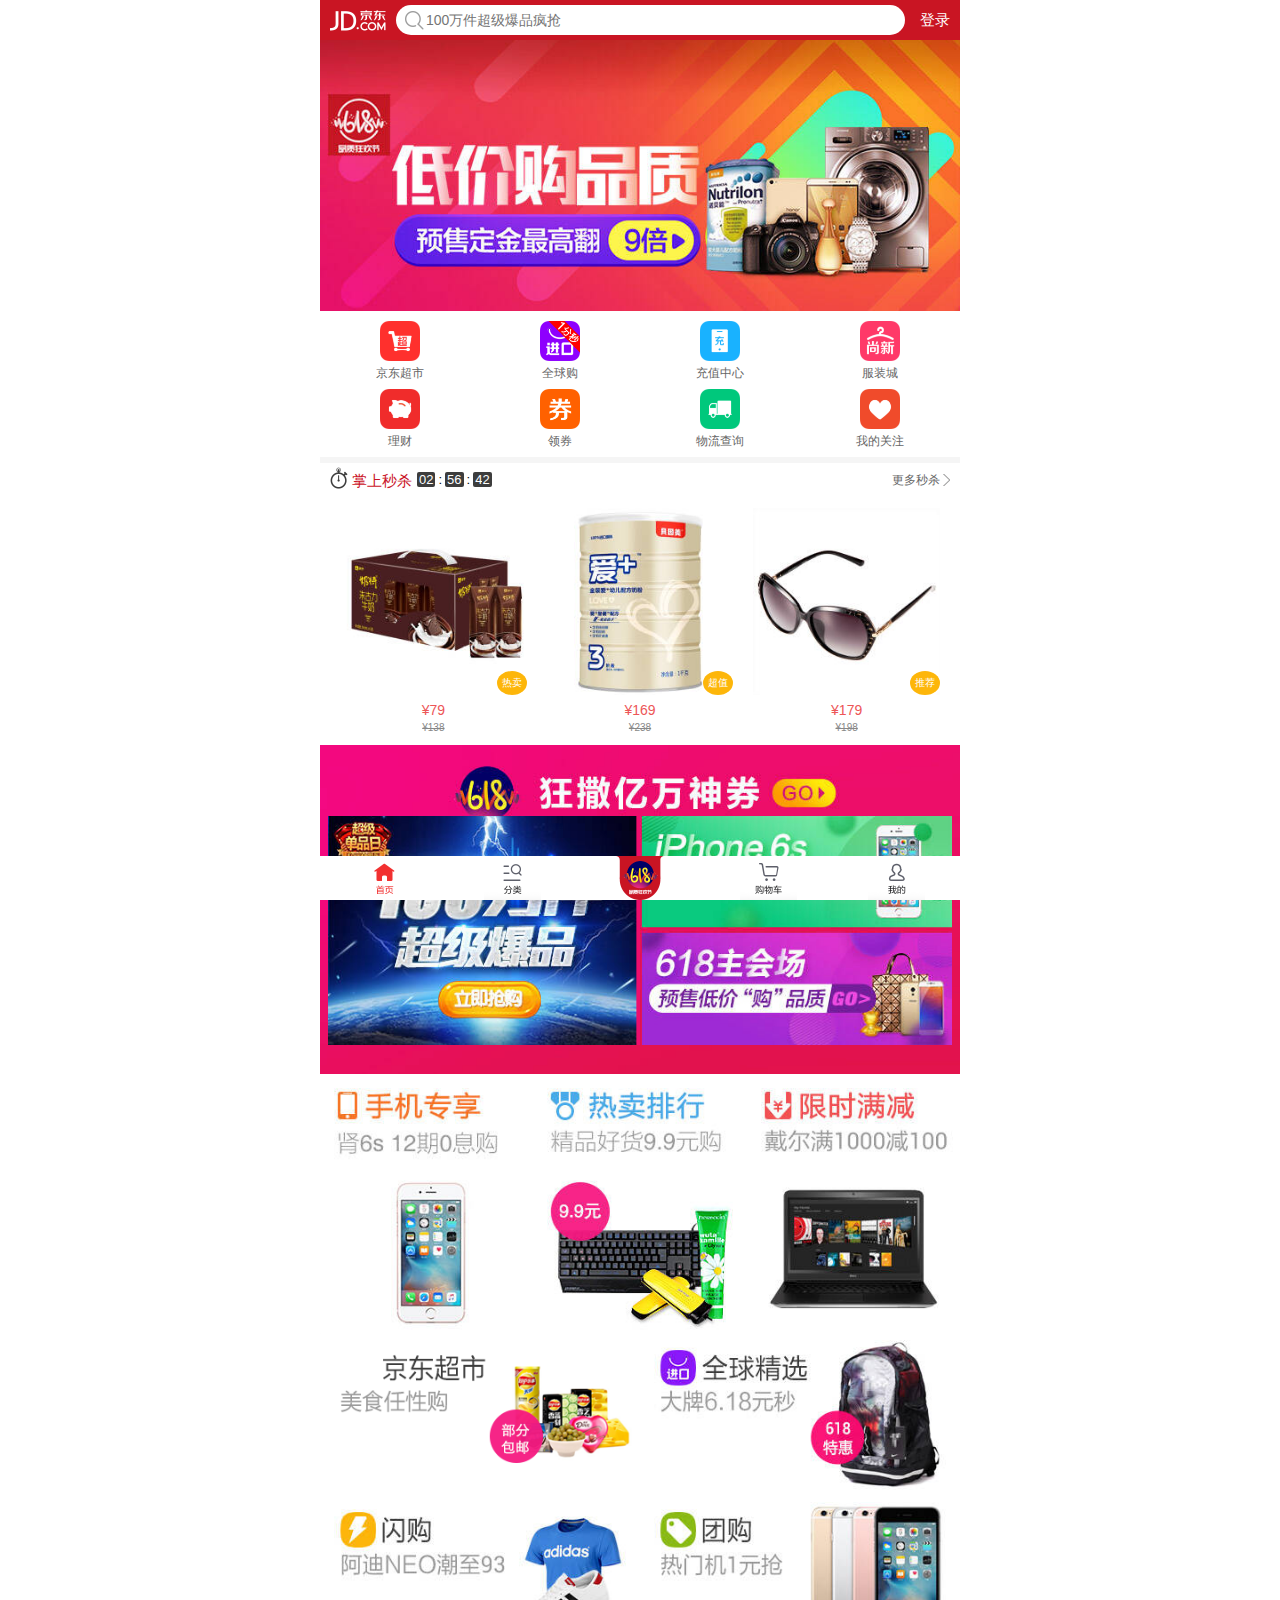
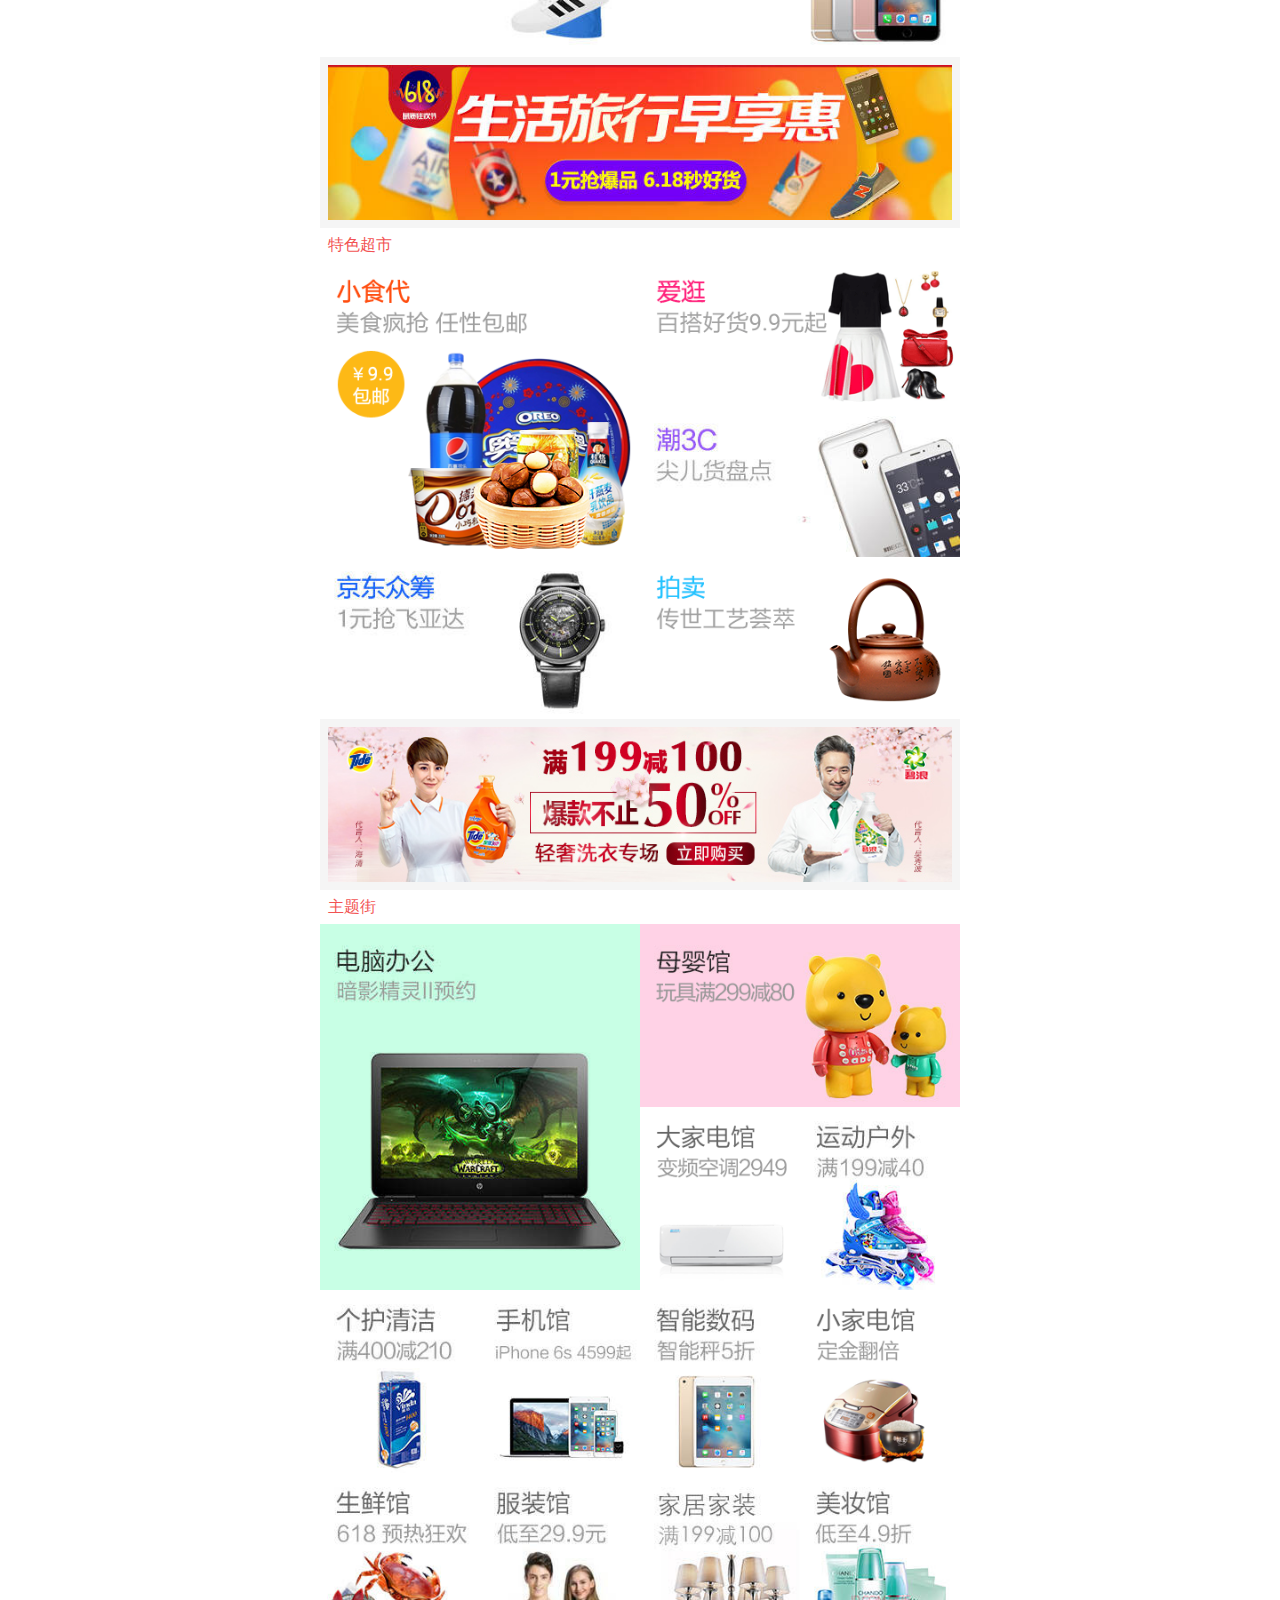
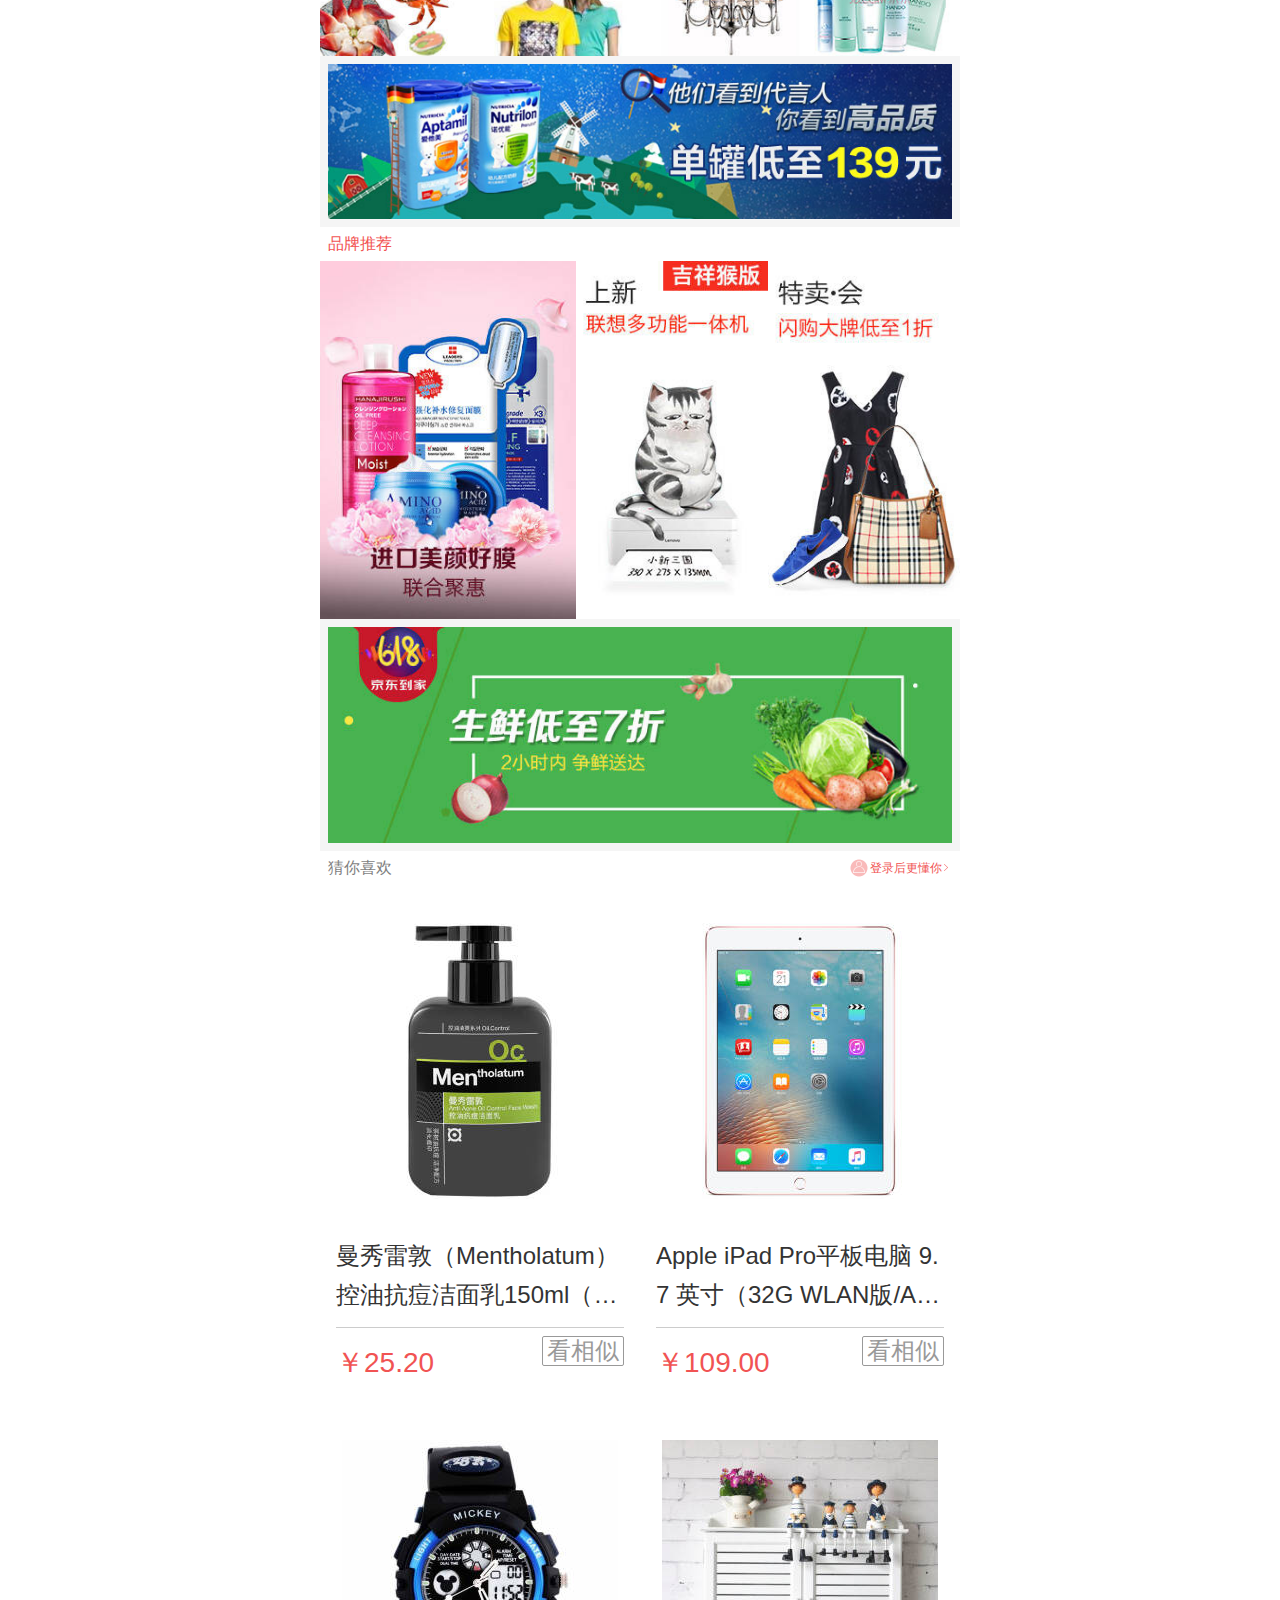
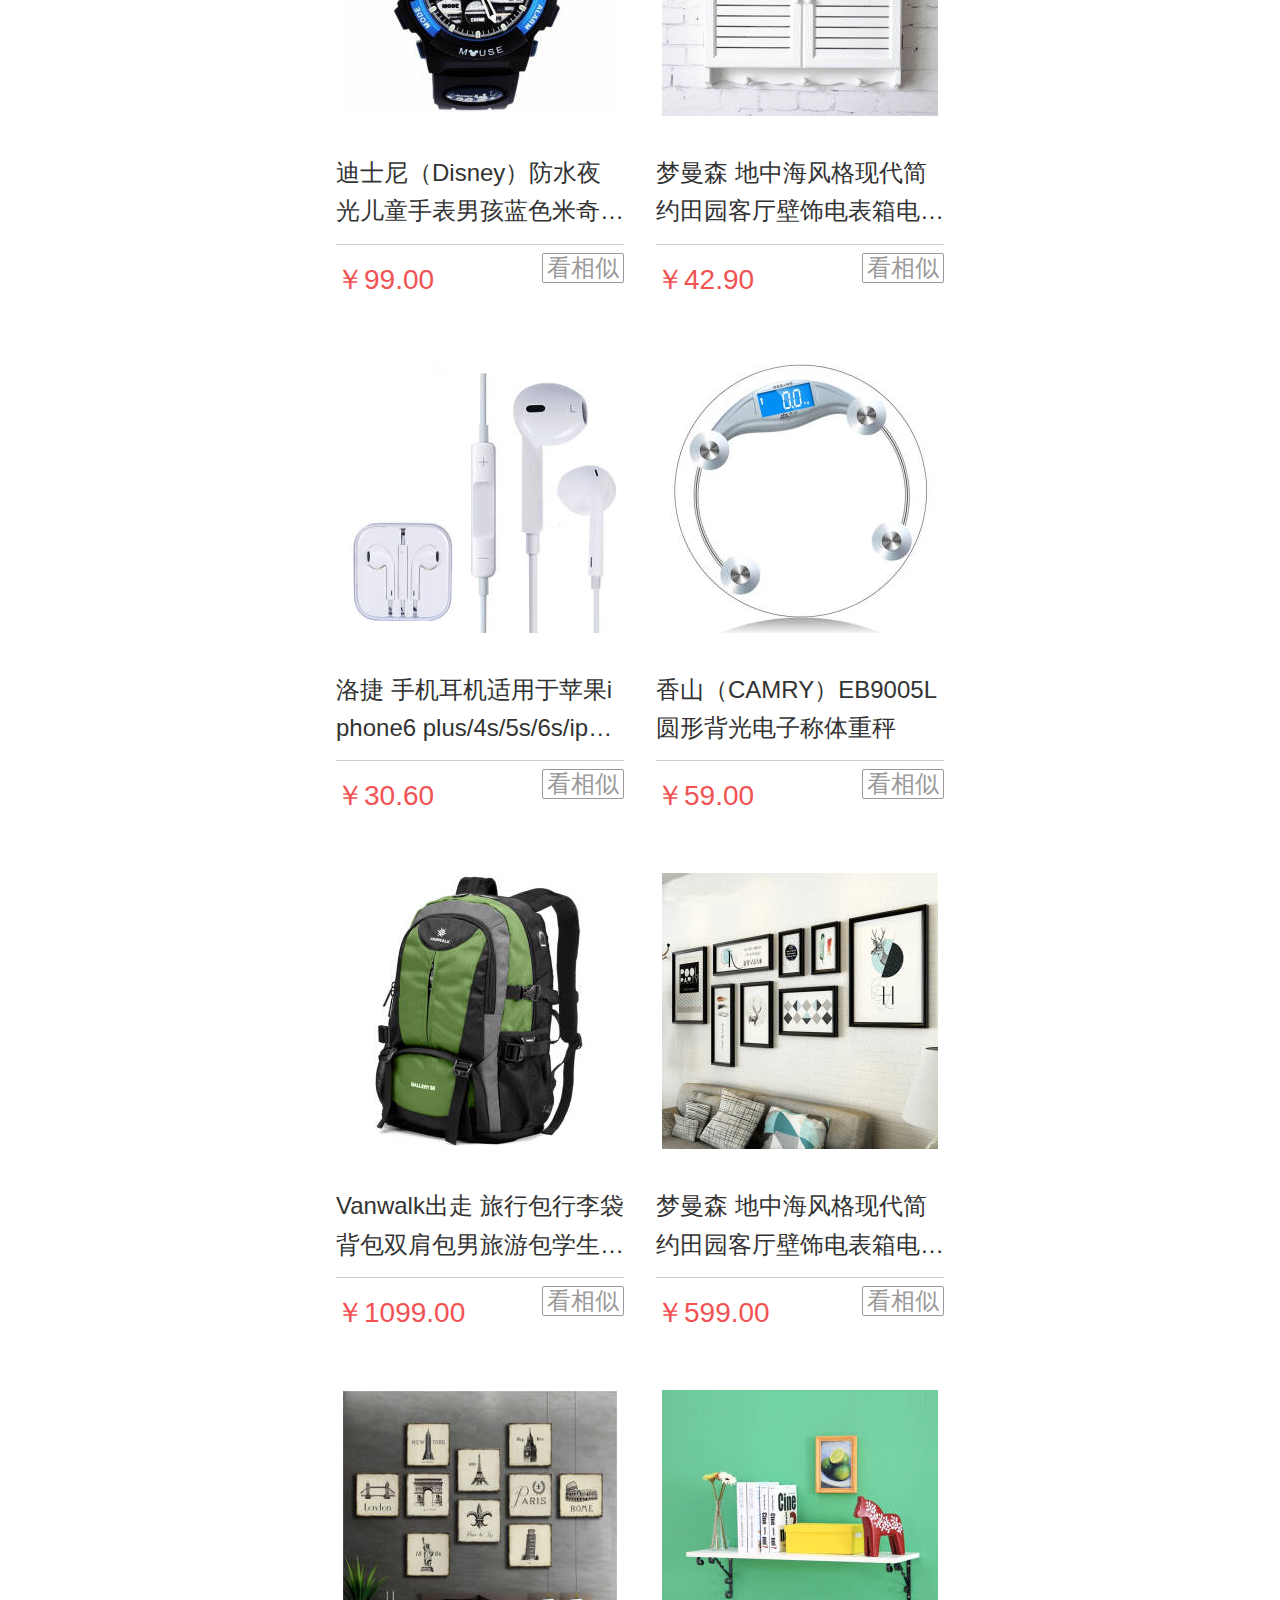
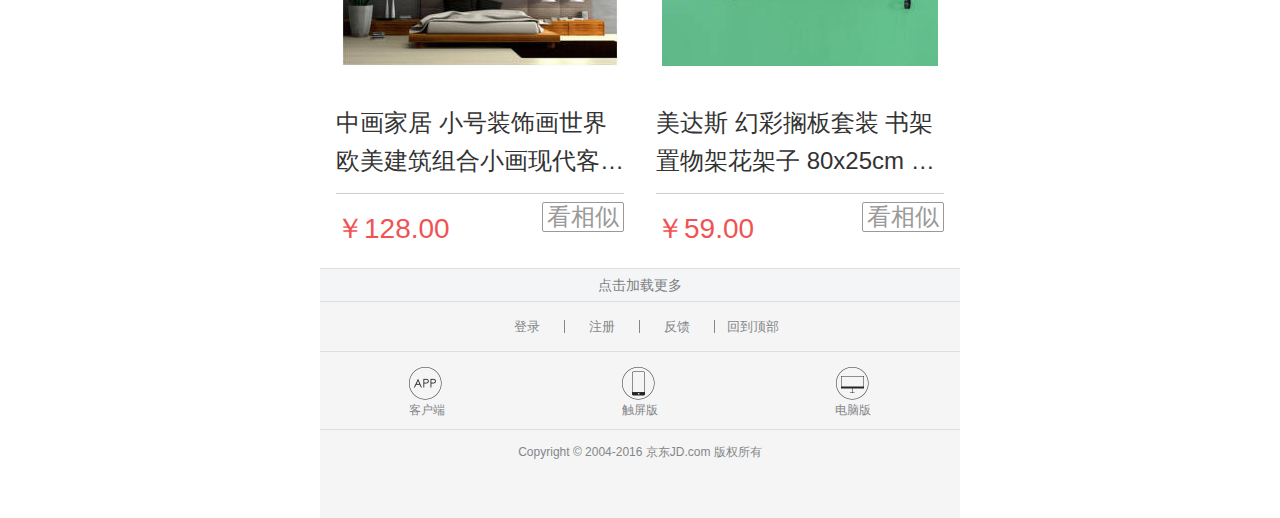
<file: index.html>
<!DOCTYPE html>
<html lang="en">
<head>
	<meta charset="UTF-8">
	<meta name="viewport" content="width=device-width, initial-scale=1.0, maximum-scale=1.0, minimum-scale=1.0, user-scalable=no">
	<title>专业网上购物平台品质保障！ -  京东商城</title>
	<link rel="icon" href="favicon.ico" type="image/x-icon" />
	<link rel="stylesheet" href="./css/base.css">
	<link rel="stylesheet" href="./css/index.css">
</head>
<body>
	<div class="viewport index-page">
		<!-- 搜索 -->
		<div class="search-wrap">
			<div class="search">
				<!-- 搜索框 -->
				<input type="search" placeholder="100万件超级爆品疯抢">
				<!-- 放大镜图标 -->
				<span class="search-icon jd-sprites"></span>
				<!-- LOGO -->
				<span class="logo-icon jd-sprites"></span>
				<!-- 登录按钮 -->
				<a href="javascript:;" class="btn">登录</a>
			</div>
		</div>
		<!-- 主体 -->
		<div class="container">
			<!-- 焦点图 -->
			<div class="view">
				<ul>
					<li>
						<a href="javascript:;">
							<img src="./uploads/slide_1.jpg" alt="">
						</a>
					</li>
				</ul>
			</div>
			<!-- 导航 -->
			<div class="navs">
				<a href="javascript:;">
					<img src="./images/nav_1.png" alt="">
					<span>京东超市</span>
				</a>
				<a href="javascript:;">
					<img src="./images/nav_2.png" alt="">
					<span>全球购</span>
				</a>
				<a href="javascript:;">
					<img src="./images/nav_3.png" alt="">
					<span>充值中心</span>
				</a>
				<a href="javascript:;">
					<img src="./images/nav_4.png" alt="">
					<span>服装城</span>
				</a>
				<a href="javascript:;">
					<img src="./images/nav_5.png" alt="">
					<span>理财</span>
				</a>
				<a href="javascript:;">
					<img src="./images/nav_6.png" alt="">
					<span>领券</span>
				</a>
				<a href="javascript:;">
					<img src="./images/nav_7.png" alt="">
					<span>物流查询</span>
				</a>
				<a href="javascript:;">
					<img src="./images/nav_8.png" alt="">
					<span>我的关注</span>
				</a>
			</div>
			<!-- 秒杀 -->
			<div class="seckill">
				<!-- 标题 -->
				<div class="title">
					<!-- 标题 -->
					<h4>掌上秒杀</h4>
					<!-- 倒计时 -->
					<div class="time">
						<span class="left">0</span>
						<span class="right">2</span>
						<span class="colon">:</span>
						<span class="left">5</span>
						<span class="right">6</span>
						<span class="colon">:</span>
						<span class="left">4</span>
						<span class="right">2</span>
					</div>
					<!-- 更多 -->
					<a href="javascript:;" class="more">更多秒杀</a>
				</div>
				<!-- 秒杀商品 -->
				<div class="goods">
					<ul>
						<li>
							<a href="javascript:;">
								<img src="./uploads/seckill_1.jpg" alt="">
								<b>热卖</b>
							</a>
							<div class="price">
								<span>¥79</span>
								<span>¥138</span>
							</div>
						</li>
						<li>
							<a href="javascript:;">
								<img src="./uploads/seckill_2.jpg" alt="">
								<b>超值</b>
							</a>
							<div class="price">
								<span>¥169</span>
								<span>¥238</span>
							</div>
						</li>
						<li>
							<a href="javascript:;">
								<img src="./uploads/seckill_3.jpg" alt="">
								<b>推荐</b>
							</a>
							<div class="price">
								<span>¥179</span>
								<span>¥198</span>
							</div>
						</li>
					</ul>
				</div>
			</div>
			<!-- 活动一 -->
			<div class="banner-wrap">
				<img src="./uploads/banner_bg.jpg" alt="">
				<div class="banner">
					<!-- 一个恶心的实现 -->
					<img src="./uploads/blank.png" alt="">
					<ul>
						<li>
							<a href="javascript:;">
								<img src="./uploads/banner_1.jpg" alt="">
							</a>
						</li>
						<li>
							<a href="javascript:;">
								<img src="./uploads/banner_2.jpg" alt="">
							</a>
							<a href="javascript:;">
								<img src="./uploads/banner_3.jpg" alt="">
							</a>
						</li>
					</ul>
				</div>
			</div>
			<!-- 主营 -->
			<div class="major">
				<ul>
					<li class="three">
						<a href="javascript:;">
							<img src="./uploads/major_1.jpg" alt="">
						</a>
						<a href="javascript:;">
							<img src="./uploads/major_2.jpg" alt="">
						</a>
						<a href="javascript:;">
							<img src="./uploads/major_3.jpg" alt="">
						</a>
					</li>
					<li class="two">
						<a href="javascript:;">
							<img src="./uploads/major_4.jpg" alt="">
						</a>
						<a href="javascript:;">
							<img src="./uploads/major_5.jpg" alt="">
						</a>
					</li>
					<li class="two">
						<a href="javascript:;">
							<img src="./uploads/major_6.jpg" alt="">
						</a>
						<a href="javascript:;">
							<img src="./uploads/major_7.jpg" alt="">
						</a>
					</li>
				</ul>
			</div>
			<!-- 广告 -->
			<div class="advert">
				<ul>
					<li>
						<img src="./uploads/advert_1.jpg" alt="">
					</li>
				</ul>
			</div>
			<!-- 特色市场 -->
			<div class="market">
				<h4>特色超市</h4>
				<ul>
					<li>
						<a href="javascript:;">
							<img src="./uploads/market_1.jpg" alt="">
						</a>
					</li>
					<li>
						<a href="javascript:;">
							<img src="./uploads/market_2.jpg" alt="">
						</a>
						<a href="javascript:;">
							<img src="./uploads/market_3.jpg" alt="">
						</a>
					</li>
					<li>
						<a href="javascript:;">
							<img src="./uploads/market_4.jpg" alt="">
						</a>
					</li>
					<li>
						<a href="javascript:;">
							<img src="./uploads/market_5.jpg" alt="">
						</a>
					</li>
				</ul>
			</div>
			<!-- 广告 -->
			<div class="advert">
				<ul>
					<li>
						<img src="./uploads/advert_3.jpg" alt="">
					</li>
				</ul>
			</div>
			<!-- 主题街 -->
			<div class="theme">
				<h4>主题街</h4>
				<ul>
					<li class="half">
						<a href="javascript:;">
							<img src="./uploads/theme_1.jpg" alt="">
						</a>
					</li>
					<li class="half">
						<a href="javascript:;">
							<img src="./uploads/theme_2.jpg" alt="">
						</a>
						<a href="javascript:;">
							<img src="./uploads/theme_3.jpg" alt="">
						</a>
						<a href="javascript:;">
							<img src="./uploads/theme_4.jpg" alt="">
						</a>
					</li>
					<li>
						<a href="javascript:;">
							<img src="./uploads/theme_5.jpg" alt="">
						</a>
						<a href="javascript:;">
							<img src="./uploads/theme_6.jpg" alt="">
						</a>
						<a href="javascript:;">
							<img src="./uploads/theme_7.jpg" alt="">
						</a>
						<a href="javascript:;">
							<img src="./uploads/theme_8.jpg" alt="">
						</a>
					</li>
					<li>
						<a href="javascript:;">
							<img src="./uploads/theme_9.jpg" alt="">
						</a>
						<a href="javascript:;">
							<img src="./uploads/theme_10.jpg" alt="">
						</a>
						<a href="javascript:;">
							<img src="./uploads/theme_11.jpg" alt="">
						</a>
						<a href="javascript:;">
							<img src="./uploads/theme_12.jpg" alt="">
						</a>
					</li>
				</ul>
			</div>
			<!-- 广告 -->
			<div class="advert">
				<ul>
					<li>
						<img src="./uploads/advert_4.jpg" alt="">
					</li>
				</ul>
			</div>
			<!-- 品牌推荐 -->
			<div class="brand">
				<h4>品牌推荐</h4>
				<ul>
					<li>
						<a href="javascript:;">
							<img src="./uploads/brand_1.jpg" alt="">
						</a>
					</li>
					<li>
						<a href="javascript:;">
							<img src="./uploads/brand_2.jpg" alt="">
						</a>
					</li>
					<li>
						<a href="javascript:;">
							<img src="./uploads/brand_3.jpg" alt="">
						</a>
					</li>
				</ul>
			</div>
			<!-- 广告 -->
			<div class="advert">
				<ul>
					<li>
						<img src="./uploads/advert_7.jpg" alt="">
					</li>
				</ul>
			</div>
			<!-- 猜你喜欢 -->
			<div class="guess">
				<div class="title">
					<h4>猜你喜欢</h4>
					<a href="javascript:;" class="login">
						登录后更懂你
					</a>
				</div>
				<div class="items">
					<div class="item">
						<a href="javascript:;">
							<div class="pic">
								<img src="./uploads/item_1.jpg" alt="">
							</div>
							<p class="name">曼秀雷敦（Mentholatum）控油抗痘洁面乳150ml（男士洗面奶 洁面 控油）</p>
						</a>
						<p class="price">
							￥25.20
							<a href="javascript:;">看相似</a>
						</p>
					</div>
					<div class="item">
						<a href="javascript:;">
							<div class="pic">
								<img src="./uploads/item_2.jpg" alt="">
							</div>
							<p class="name">Apple iPad Pro平板电脑 9.7 英寸（32G WLAN版/A9X芯片/Retina显示屏/Multi-Touch技术MM172CH）玫瑰金色</p>
						</a>
						<p class="price">
							￥109.00
							<a href="javascript:;">看相似</a>
						</p>
					</div>
					<div class="item">
						<a href="javascript:;">
							<div class="pic">
								<img src="./uploads/item_3.jpg" alt="">
							</div>
							<p class="name">迪士尼（Disney）防水夜光儿童手表男孩蓝色米奇电子表 多功能运动表男童学生手表80008-1</p>
						</a>
						<p class="price">
							￥99.00
							<a href="javascript:;">看相似</a>
						</p>
					</div>
					<div class="item">
						<a href="javascript:;">
							<div class="pic">
								<img src="./uploads/item_4.jpg" alt="">
							</div>
							<p class="name">梦曼森 地中海风格现代简约田园客厅壁饰电表箱电闸箱遮挡箱配电箱壁挂装饰画 大号百叶窗 镂空白色</p>
						</a>
						<p class="price">
							￥42.90
							<a href="javascript:;">看相似</a>
						</p>
					</div>
					<div class="item">
						<a href="javascript:;">
							<div class="pic">
								<img src="./uploads/item_5.jpg" alt="">
							</div>
							<p class="name">洛捷 手机耳机适用于苹果iphone6 plus/4s/5s/6s/ipad 线控带麦入耳式白色</p>
						</a>
						<p class="price">
							￥30.60
							<a href="javascript:;">看相似</a>
						</p>
					</div>
					<div class="item">
						<a href="javascript:;">
							<div class="pic">
								<img src="./uploads/item_6.jpg" alt="">
							</div>
							<p class="name">香山（CAMRY）EB9005L 圆形背光电子称体重秤</p>
						</a>
						<p class="price">
							￥59.00
							<a href="javascript:;">看相似</a>
						</p>
					</div>
					<div class="item">
						<a href="javascript:;">
							<div class="pic">
								<img src="./uploads/item_7.jpg" alt="">
							</div>
							<p class="name">Vanwalk出走 旅行包行李袋背包双肩包男旅游包学生书包女大容量健身包 军绿色(扩容版)</p>
						</a>
						<p class="price">
							￥1099.00
							<a href="javascript:;">看相似</a>
						</p>
					</div>
					<div class="item">
						<a href="javascript:;">
							<div class="pic">
								<img src="./uploads/item_8.jpg" alt="">
							</div>
							<p class="name">梦曼森 地中海风格现代简约田园客厅壁饰电表箱电闸箱遮挡箱配电箱壁挂装饰画 大号百叶窗 镂空白色</p>
						</a>
						<p class="price">
							￥599.00
							<a href="javascript:;">看相似</a>
						</p>
					</div>
					<div class="item">
						<a href="javascript:;">
							<div class="pic">
								<img src="./uploads/item_9.jpg" alt="">
							</div>
							<p class="name">中画家居 小号装饰画世界欧美建筑组合小画现代客厅黑白挂画卧室床头无框画壁画照片墙 复古欧洲名筑(一套10幅价) 20*20cm(适合宽度2米以内墙面)</p>
						</a>
						<p class="price">
							￥128.00
							<a href="javascript:;">看相似</a>
						</p>
					</div>
					<div class="item">
						<a href="javascript:;">
							<div class="pic">
								<img src="./uploads/item_10.jpg" alt="">
							</div>
							<p class="name">美达斯 幻彩搁板套装 书架置物架花架子 80x25cm 白色</p>
						</a>
						<p class="price">
							￥59.00
							<a href="javascript:;">看相似</a>
						</p>
					</div>
				</div>
			</div>
			<!-- 获取更多数据 -->
			<div class="getmore">
				<a href="javascript:;">点击加载更多</a>
			</div>
		</div>
		<!-- 底部 -->
		<div class="footer">
			<!-- 其它 -->
			<div class="extra">
				<a href="javascript:;">登录</a>
				<a href="javascript:;">注册</a>
				<a href="javascript:;">反馈</a>
				<a href="javascript:;">回到顶部</a>
			</div>
			<!-- 设备 -->
			<ul class="device">
				<li>
					<a href="javascript:;" class="app-icon">
						客户端
					</a>
				</li>
				<li>
					<a href="javascript:;" class="mobile-icon">
						触屏版
					</a>
				</li>
				<li>
					<a href="javascript:;" class="pc-icon">
						电脑版
					</a>
				</li>
			</ul>
			<!-- 版权 -->
			<p class="copyright">Copyright © 2004-2016 京东JD.com 版权所有</p>
		</div>
		<!-- 工具栏 -->
		<div class="toolbar">
			<ul>
				<li>
					<a href="javascript:;">
						<img src="./images/index-icon.png" alt="">
					</a>
				</li>
				<li>
					<a href="javascript:;">
						<img src="./images/sort-icon.png" alt="">
					</a>
				</li>
				<li>
					<a href="javascript:;">
						<img src="./images/618-icon.png" alt="">
					</a>
				</li>
				<li>
					<a href="javascript:;">
						<img src="./images/cart-icon.png" alt="">
					</a>
				</li>
				<li>
					<a href="javascript:;">
						<img src="./images/center-icon.png" alt="">
					</a>
				</li>
			</ul>
		</div>
	</div>
</body>
</html>
</file>
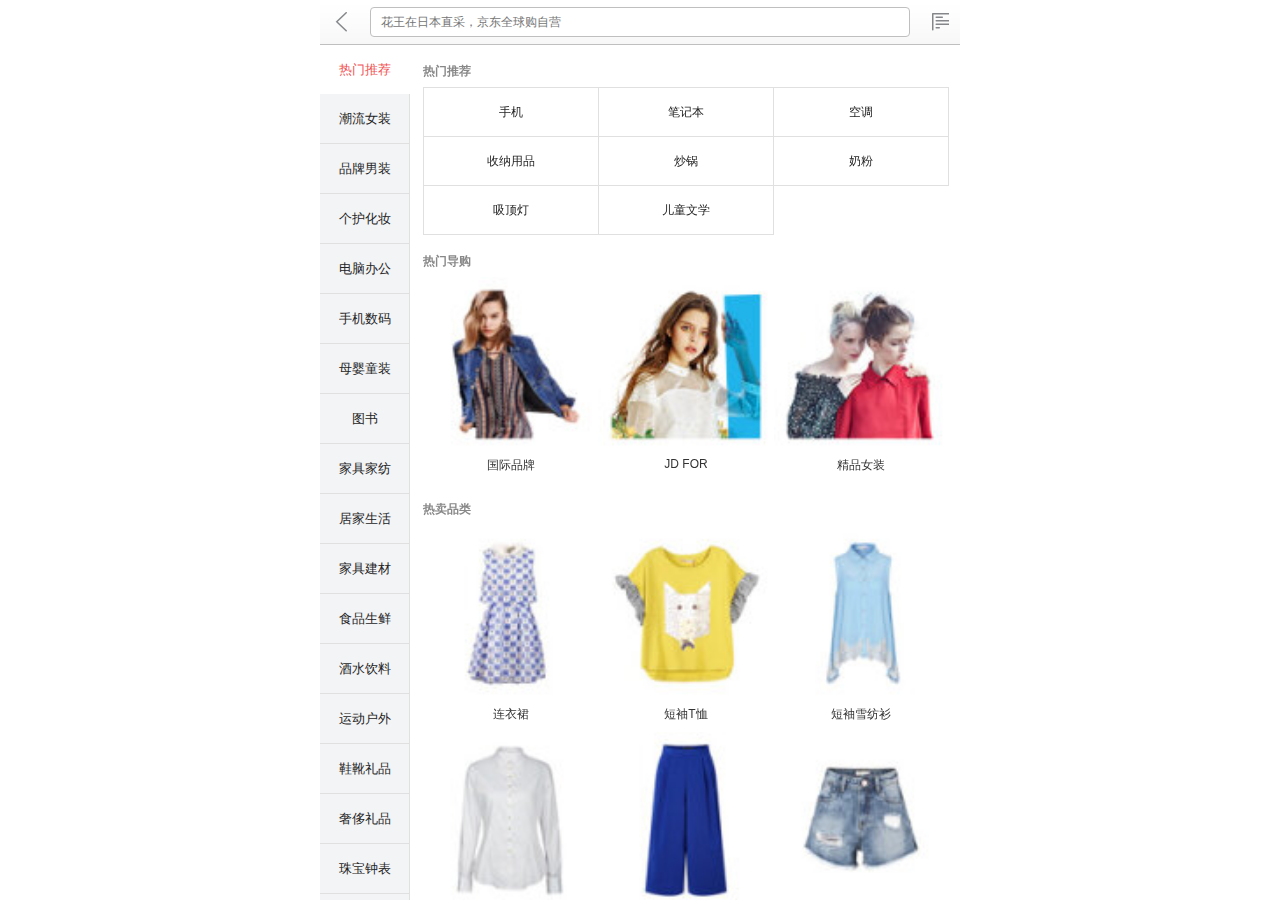
<file: sort.html>
<!DOCTYPE html>
<html lang="en">
<head>
	<meta charset="UTF-8">
	<meta name="viewport" content="width=device-width, initial-scale=1.0, maximum-scale=1.0, minimum-scale=1.0, user-scalable=no">
	<title>京东商品分类 - 京东商城</title>
	<link rel="icon" href="favicon.ico" type="image/x-icon" />
	<link rel="stylesheet" href="./css/base.css">
	<link rel="stylesheet" href="./css/sort.css">
</head>
<body>
	<div class="viewport sort-page">
		<!-- 搜索 -->
		<div class="sort-search">
			<a href="javascript:;" class='back-icon jd-sprites'></a>
			<div class="search-wrap">
				<input type="search" placeholder="花王在日本直采，京东全球购自营">
			</div>
			<a href="javascript:;" class="more-icon jd-sprites"></a>
		</div>
		<!-- 分类 -->
		<div class="sort-container">
			<!-- 分类大项 -->
			<div class="sort-sup">
				<ul>
					<li class="active">热门推荐</li>
					<li>潮流女装</li>
					<li>品牌男装</li>
					<li>个护化妆</li>
					<li>电脑办公</li>
					<li>手机数码</li>
					<li>母婴童装</li>
					<li>图书</li>
					<li>家具家纺</li>
					<li>居家生活</li>
					<li>家具建材</li>
					<li>食品生鲜</li>
					<li>酒水饮料</li>
					<li>运动户外</li>
					<li>鞋靴礼品</li>
					<li>奢侈礼品</li>
					<li>珠宝钟表</li>
					<li>玩具乐器</li>
					<li>内衣配饰</li>
					<li>汽车用品</li>
					<li>音像制品</li>
					<li>医药保健</li>
					<li>计生情趣</li>
					<li>京东金融</li>
					<li>生活旅行</li>
					<li>宠物农资</li>
				</ul>
			</div>
			<!-- 分类小项 -->
			<div class="sort-sub">
				<div class="panel hot">
					<h4>热门推荐</h4>
					<ul>
						<li><a href="javascript:;">手机</a></li>
						<li><a href="javascript:;">笔记本</a></li>
						<li><a href="javascript:;">空调</a></li>
						<li><a href="javascript:;">收纳用品</a></li>
						<li><a href="javascript:;">炒锅</a></li>
						<li><a href="javascript:;">奶粉</a></li>
						<li><a href="javascript:;">吸顶灯</a></li>
						<li><a href="javascript:;">儿童文学</a></li>
					</ul>
				</div>
				<div class="panel">
					<h4>热门导购</h4>
					<ul>
						<li>
							<a href="javascript:;">
								<img src="./uploads/sort_1.jpg" alt="">
								<span>国际品牌</span>
							</a>
						</li>
						<li>
							<a href="javascript:;">
								<img src="./uploads/sort_2.jpg" alt="">
								<span>JD FOR</span>
							</a>
						</li>
						<li>
							<a href="javascript:;">
								<img src="./uploads/sort_3.jpg" alt="">
								<span>精品女装</span>
							</a>
						</li>
					</ul>
				</div>
				<div class="panel">
					<h4>热卖品类</h4>
					<ul>
						<li>
							<a href="javascript:;">
								<img src="./uploads/sort_4.jpg" alt="">
								<span>连衣裙</span>
							</a>
						</li>
						<li>
							<a href="javascript:;">
								<img src="./uploads/sort_5.jpg" alt="">
								<span>短袖T恤</span>
							</a>
						</li>
						<li>
							<a href="javascript:;">
								<img src="./uploads/sort_6.jpg" alt="">
								<span>短袖雪纺衫</span>
							</a>
						</li>
						<li>
							<a href="javascript:;">
								<img src="./uploads/sort_7.jpg" alt="">
								<span>白衬衫</span>
							</a>
						</li>
						<li>
							<a href="javascript:;">
								<img src="./uploads/sort_8.jpg" alt="">
								<span>阔腿裤</span>
							</a>
						</li>
						<li>
							<a href="javascript:;">
								<img src="./uploads/sort_9.jpg" alt="">
								<span>短裤</span>
							</a>
						</li>
						<li>
							<a href="javascript:;">
								<img src="./uploads/sort_10.jpg" alt="">
								<span>针织开衫</span>
							</a>
						</li>
						<li>
							<a href="javascript:;">
								<img src="./uploads/sort_11.jpg" alt="">
								<span>宽松卫衣</span>
							</a>
						</li>
						<li>
							<a href="javascript:;">
								<img src="./uploads/sort_12.jpg" alt="">
								<span>牛仔半裙</span>
							</a>
						</li>
					</ul>
				</div>
				<div class="panel">
					<h4>裙装</h4>
					<ul>
						<li>
							<a href="javascript:;">
								<img src="./uploads/sort_13.jpg" alt="">
								<span>新品裙装</span>
							</a>
						</li>
						<li>
							<a href="javascript:;">
								<img src="./uploads/sort_14.jpg" alt="">
								<span>印花连衣裙</span>
							</a>
						</li>
						<li>
							<a href="javascript:;">
								<img src="./uploads/sort_15.jpg" alt="">
								<span>雪纺连衣裙</span>
							</a>
						</li>
					</ul>
				</div>
			</div>
		</div>
	</div>
</body>
</html>
</file>
<file: css/base.css>
* {
	-webkit-tap-highlight-color: transparent;
}

body, ul, p, h1, h2, h3, h4, h5, h6 {
	padding: 0;
	margin: 0;
}

body {
	font-family: PingFangSC-Regular, Helvetica, "Droid Sans", Arial, sans-serif;
}

ul {
	list-style: none;
}

a {
	display: block;
	text-decoration: none;
}

img {
	display: block;
	width: 100%;
}

input {
	display: block;
	padding: 0;
	margin: 0;
	border: 0 none;
	outline: none;
	box-sizing: border-box;
	-webkit-box-sizing: border-box;
	-webkit-appearance: none;
}

.viewport {
	width: 100%;
	min-width: 320px;
	max-width: 640px;
	margin: 0 auto;
	overflow: hidden;
}

.jd-sprites {
	background-image: url(../images/jd-sprites.png);
	background-size: 200px 200px;
}
</file>
<file: css/index.css>
.index-page {
	background-color: #F5F5F5;
}

.index-page .search-wrap {
	width: 100%;
	height: 40px;
	min-width: 320px;
	max-width: 640px;
	background: rgba(201, 21, 35, 1);
	position: fixed;
	top: 0;
	z-index: 10;
}

.index-page .search-wrap .search {
	height: 100%;
	padding: 0 45px 0 66px;
	margin: 0 10px;
	/*解决塌陷*/
	overflow: hidden;
	position: relative;
}

.index-page .search-wrap input {
	width: 100%;
	height: 30px;
	padding: 8px 0 8px 30px;
	margin-top: 5px;
	font-size: 14px;
	border-radius: 15px;
}

.index-page .search-wrap .logo-icon {
	position: absolute;
	top: 10px;
	left: 0;
	width: 56px;
	height: 21px;
	background-position: 0 -109px;
}

.index-page .search-wrap .btn {
	position: absolute;
	right: 0;
	top: 0;
	width: 30px;
	height: 40px;
	line-height: 40px;
	color: #FFF;
	font-size: 15px;
}

.index-page .search-wrap .search-icon {
	display: block;
	position: absolute;
	top: 10px;
	left: 75px;
	width: 20px;
	height: 20px;
	background-position: -60px -109px;
}

/*焦点图*/

/*导航*/
.index-page .navs {
	padding-top: 10px;
	font-size: 12px;
	line-height: 1;
	overflow: hidden;
	background-color: #FFF;
}

.index-page .navs a {
	width: 25%;
	text-align: center;
	padding-bottom: 10px;
	float: left;
	color: #666;
}

.index-page .navs img {
	width: 40px;
	height: 40px;
	margin: 0 auto 6px;
}

/*秒杀*/
.index-page .seckill {
	padding: 0 10px;
	margin-top: 6px;
	background-color: #FFF;
}

.index-page .seckill .title {
	line-height: 1;
	padding: 10px 0;
	overflow: hidden;
}

.index-page .seckill .title h4 {
	padding-left: 22px;
	margin-right: 5px;
	font-size: 15px;
	font-weight: normal;
	color: #CA1327;
	float: left;
	position: relative;
}

.index-page .seckill .title h4:before {
	content: '';
	display: block;
	position: absolute;
	top: -8px;
	left: 0;
	width: 20px;
	height: 26px;
	background-image: url(../images/jd-sprites.png);
	background-size: 200px 200px;
	background-position: -84px -107px;
}

.index-page .seckill .time {
	float: left;
}

.index-page .seckill .time span {
	display: block;
	padding-top: 1px;
	padding-bottom: 1px;
	margin-top: -1px;
	color: #FFF;
	font-size: 13px;
	background-color: #3d3d3d;
	float: left;
}

.index-page .seckill span.left {
	padding-left: 2px;
	border-radius: 2px 0 0 2px;
}

.index-page .seckill span.right {
	padding-right: 2px;
	border-radius: 0 2px 2px 0;
}

.index-page .seckill span.colon {
	line-height: 12px;
	margin: 0 3px;
	background-color: transparent;
	color: #000;
}

.index-page .seckill .more {
	display: block;
	line-height: 15px;
	padding-right: 10px;
	font-size: 12px;
	color: #666;
	float: right;
	position: relative;
}

.index-page .seckill .more:before {
	content: '';
	display: block;
	position: absolute;
	top: 1px;
	right: 0;
	width: 7px;
	height: 12px;
	background-image: url(../images/jd-sprites.png);
	background-size: 200px 200px;
	background-position: -186px -51px;
}

.index-page .seckill .goods {
	padding: 10px 0;
	overflow: hidden;
}

.index-page .seckill .goods ul {
	/**/
}

.index-page .seckill .goods li {
	width: 33.333%;
	padding: 0 10px;
	float: left;
	box-sizing: border-box;
	-webkit-box-sizing: border-box;
}

.index-page .seckill .goods a {
	width: 100%;
	position: relative;
}

.index-page .seckill .goods b {
	display: block;
	position: absolute;
	bottom: 0;
	right: 0;
	padding: 5px;
	color: #FFF;
	font-size: 10px;
	font-weight: normal;
	border-radius: 50%;
	background-color: #fdb60a;
}

.index-page .seckill .price {
	text-align: center;
	font-size: 14px;
	line-height: 14px;
}

.index-page .seckill .price span {
	display: block;
	margin-top: 8px;
	color: #ed5657;
}

.index-page .seckill .price span:last-child {
	margin-top: 4px;
	color: #888;
	text-decoration: line-through;
	font-size: 10px;
}

/*广告栏*/
.index-page .banner-wrap {
	position: relative;
}

.index-page .banner-wrap .banner {
	position: absolute;
	left: 0;
	top: 0;
	width: 100%;
	height: 100%;
	padding: 12px 8px 8px 8px;
	box-sizing: border-box;
	-webkit-box-sizing: border-box;
}

.index-page .banner-wrap ul {
	padding-top: 8px;
}

.index-page .banner-wrap li {
	width: 50%;
	float: left;
	box-sizing: border-box;
	-webkit-box-sizing: border-box;
}

/*主营*/
.index-page .major {
	/**/
}

.index-page .major li {
	overflow: hidden;
}

.index-page .major li a {
	float: left;
}

.index-page .major .three a {
	width: 33.333%;
}

.index-page .major .two a {
	width: 50%;
}

/*广告*/
.index-page .advert {
	padding: 8px;
}

/*特色市场*/
.index-page .market {
	background-color: #FFF;
}

.index-page .market ul {
	overflow: hidden;
}

.index-page .market h4 {
	height: 34px;
	line-height: 34px;
	padding: 0 8px;
	color: #f25353;
	font-size: 16px;
	font-weight: normal;
}

.index-page .market ul {
	overflow: hidden;
}

.index-page .market li {
	width: 50%;
	float: left;
}

.index-page .market li:nth-child(3) {
	clear: both;
}

/*主题待*/
.index-page .theme {
	background-color: #FFF;
}

.index-page .theme h4 {
	height: 34px;
	line-height: 34px;
	padding: 0 8px;
	font-size: 16px;
	color: #f25353;
	font-weight: normal;
}

.index-page .theme ul {
	overflow: hidden;
}

.index-page .theme .half {
	width: 50%;
	float: left;
}

.index-page .theme .half a:not(:first-child) {
	width: 50%;
	float: left;
}

.index-page .theme li:not(.half) {
	clear: both;
}

.index-page .theme li:not(.half) a {
	width: 25%;
	float: left;
}

/*品牌*/
.index-page .brand {
	background-color: #FFF;
}

.index-page .brand h4 {
	height: 34px;
	line-height: 34px;
	padding: 0 8px;
	font-size: 16px;
	color: #f25353;
	font-weight: normal;
}

.index-page .brand ul {
	overflow: hidden;
}

.index-page .brand li {
	width: 30%;
	float: left;
}

.index-page .brand li:first-child {
	width: 40%;
}

/*猜你喜欢*/

/*京东前端是用JS来实现的适配，并且图片是被强制拉伸过的*/
/*很糟糕的实现！！！！*/
@media (width: 320px) {
	html {
		font-size: 16px;
	}
}

@media (width: 360px) {
	html {
		font-size: 18px;
	}
}

@media (width: 375px) {
	html {
		font-size: 18.75px;
	}
}

@media (width: 400px) {
	html {
		font-size: 20px;
	}
}

@media (width: 414px) {
	html {
		font-size: 20.7px;
	}
}

@media (min-width: 640px) {
	html {
		font-size: 32px;
	}
}

.index-page .guess {
	width: 20rem;
	margin: 0 auto;
	background-color: #FFF;
}

.index-page .guess .title {
	overflow: hidden;
	padding: 0 8px;
}

.index-page .guess h4 {
	height: 34px;
	line-height: 34px;
	font-size: 16px;
	color: #7F7F7F;
	font-weight: normal;
	float: left;
}

.index-page .guess .login {
	height: 34px;
	line-height: 34px;
	padding-right: 10px;
	float: right;
	font-size: 12px;
	color: #f15353;
	position: relative;
}

.index-page .guess .login:before {
	content: '';
	display: block;
	position: absolute;
	top: 8px;
	left: -20px;
	width: 18px;
	height: 18px;
	background-repeat: no-repeat;
	background-image: url(../images/icon-login.png);
	background-size: 18px;
}

.index-page .guess .login:after {
	content: '';
	display: block;
	position: absolute;
	top: 10px;
	right: 0;
	width: 12px;
	height: 12px;
	background-repeat: no-repeat;
	background-image: url(../images/icon-right.png);
	background-size: 4px 7px;
	background-position: center center;
}

.index-page .guess .items {
	overflow: hidden;
}

.index-page .guess .item {
	width: 10rem;
	padding: 0 0.5rem;
	margin: 0.5rem 0 0.625rem 0;
	box-sizing: border-box;
	-webkit-box-sizing: border-box;
	float: left;
}

.index-page .guess .pic {
	height: 10rem;
	text-align: center;
	font-size: 0;
}

.index-page .guess .pic:after {
	content: '';
	display: inline-block;
	height: 100%;
	vertical-align: middle;
}

.index-page .guess img {
	display: inline-block;
	width: auto;
	max-width: 100%;
	max-height: 100%;
	vertical-align: middle;
}

.index-page .guess .name {
	height: 2.4rem;
	line-height: 1.2rem;
	margin-top: 0.5rem;
	color: #333;
	font-size: 0.75rem;
	display: -webkit-box;
	overflow: hidden;
	text-overflow: ellipsis;
	-webkit-line-clamp: 2;
	-webkit-box-orient: vertical;
	word-break: break-all;
}

.index-page .guess .price {
	padding-top: 0.5rem;
	margin-top: 0.4rem;
	border-top: 1px solid #CCC;
	font-size: 0.875rem;
	color: #f15353;
	position: relative;
}

.index-page .guess .price a {
	position: absolute;
	top: 8px;
	right: 0;
	padding: 2px 4px;
	color: #999;
	line-height: 1;
	font-size: 0.75rem;
	border-radius: 2px;
	border: 1px solid #999;
}

/*加载更多*/
.index-page .getmore {
	height: 32px;
	line-height: 32px;
	font-size: 14px;
	text-align: center;
	background-color: #f3f5f7;
	border-top: 1px solid #DEDEDE;
	border-bottom: 1px solid #DEDEDE;
}

.index-page .getmore a {
	color: #7F7F7F;
}

/*底部*/

/*其它*/
.index-page .footer {
	padding-bottom: 44px;
}

.index-page .footer .extra {
	padding: 18px 0;
	text-align: center;
	font-size: 0;
	border-bottom: 1px solid #DEDEDE;
}

.index-page .footer .extra a {
	width: 75px;
	line-height: 1;
	font-size: 13px;
	border-right: 1px solid #848689;
	display: inline-block;
	color: #848689;
	box-sizing: border-box;
	-webkit-box-sizing: border-box;

}

.index-page .footer .extra a:last-child {
	border-right: 0 none;
}

/*设备*/
.index-page .footer .device {
	overflow: hidden;
	padding: 10px 0;
}

.index-page .footer .device li {
	width: 33.3333%;
	text-align: center;
	float: left;
}

.index-page .footer .device a {
	width: 45px;
	margin: auto;
	color: #848689;
	font-size: 12px;
	position: relative;
}

.index-page .footer .device a:before {
	content: '';
	display: block;
	width: 100%;
	height: 40px;
	background-image: url(../images/jd-sprites.png);
	background-size: 200px 200px;
}

.index-page .footer .app-icon:before {
	background-position: -115px -65px;
}

.index-page .footer .mobile-icon:before {
	background-position: -35px -65px;
}

.index-page .footer .pc-icon:before {
	background-position: -75px -65px;
}

/*版权*/
.index-page .footer .copyright {
	height: 44px;
	line-height: 44px;
	font-size: 12px;
	color: #848689;
	text-align: center;
	border-top: 1px solid #DEDEDE;
}

/*底部导航*/
.index-page .toolbar {
	width: 100%;
	max-width: 640px;
	height: 44px;
	background-color: #FFF;
	position: fixed;
	bottom: 0;
	z-index: 15;
}

.index-page .toolbar ul {
	height: 100%;
}

.index-page .toolbar li {
	width: 20%;
	height: 100%;
	float: left;
}

.index-page .toolbar li img {
	width: auto;
	height: 44px;
	margin: 0 auto;
}
</file>
<file: css/sort.css>
.sort-page {
	/**/
}

.sort-page .sort-search {
	width: 100%;
	max-width: 640px;
	border-bottom: 1px solid #bfbfbf;
	background: url(../images/header-bg.png) repeat-x;
	position: fixed;
	top: 0;
	z-index: 20;
}

.sort-page .search-wrap {
	height: 44px;
	padding: 7px 0;
	margin: 0 50px;
	-webkit-box-sizing: border-box;
	box-sizing: border-box;
}

.sort-page .search-wrap input {
	width: 100%;
	height: 30px;
	padding-left: 10px;
	font-size: 12px;
	border: 1px solid #bfbfbf;
	border-radius: 4px;
}

.sort-page .back-icon,
.sort-page .more-icon {
	position: absolute;
	top: 0;
	width: 40px;
	height: 44px;
	padding: 10px 11px;
	box-sizing: border-box;
	background-clip: content-box;
	background-origin: content-box;
	background-repeat: no-repeat;

	-webkit-box-sizing: border-box;
	-webkit-background-clip: content-box;
	-webkit-background-origin: content-box;
}

.sort-page .back-icon {
	left: 0;
	background-position: -20px 2px;
}

.sort-page .more-icon {
	right: 0;
	background-position: -60px 2px;
}

/*分类*/
.sort-page .sort-container {
	width: 100%;
	max-width: 640px;
	height: 100%;
	padding-top: 45px;
	position: fixed;
	-webkit-box-sizing: border-box;
	box-sizing: border-box;
}

.sort-page .sort-sup {
	width: 90px;
	height: 100%;
	padding-top: 45px;
	position: absolute;
	left: 0;
	top: 0;
	box-sizing: border-box;
	overflow-y: scroll;
	overflow-scrolling: touch;
	
	-webkit-box-sizing: border-box;
	-webkit-overflow-scrolling: touch;
}

.sort-page .sort-sup li {
	height: 49px;
	text-align: center;
	line-height: 49px;
	font-size: 13px;
	color: #252525;
	border-bottom: 1px solid #E0E0E0;
	border-right: 1px solid #E0E0E0;
	background-color: #f3f4f6;
}

.sort-page .sort-sup .active {
	color: #f15353;
	background-color: #FFF;
	border: 0 none;
}

/*分类小项*/
.sort-page .sort-sub {
	width: auto;
	height: 100%;
	margin-left: 90px;
	overflow-y: scroll;
	overflow-scrolling: touch;

	-webkit-overflow-scrolling: touch;
}

.sort-page .sort-sub .panel {
	padding: 0 11px 0 13px;
}

.sort-page .sort-sub .panel h4 {
	font-size: 12px;
	color: #888;
	line-height: 1;
	padding: 20px 0 10px;
}

.sort-page .sort-sub ul {
	overflow: hidden;
}

.sort-page .sort-sub li {
	width: 33.333%;
	float: left;
}

.sort-page .sort-sub li span {
	display: block;
	text-align: center;
	margin: 5px 0 9px;
	font-size: 12px;
	color: #333;
}

.sort-page .sort-sub .hot ul {
	border-top: 1px solid #e0e0e0;
	border-left: 1px solid #e0e0e0;
}

.sort-page .sort-sub .hot li {
	height: 49px;
	line-height: 49px;
	text-align: center;
	border-right: 1px solid #e0e0e0;
	border-bottom: 1px solid #e0e0e0;
	-webkit-box-sizing: border-box;
	box-sizing: border-box;
}

.sort-page .sort-sub .hot a {
	color: #252525;
	font-size: 12px;
}
</file>
